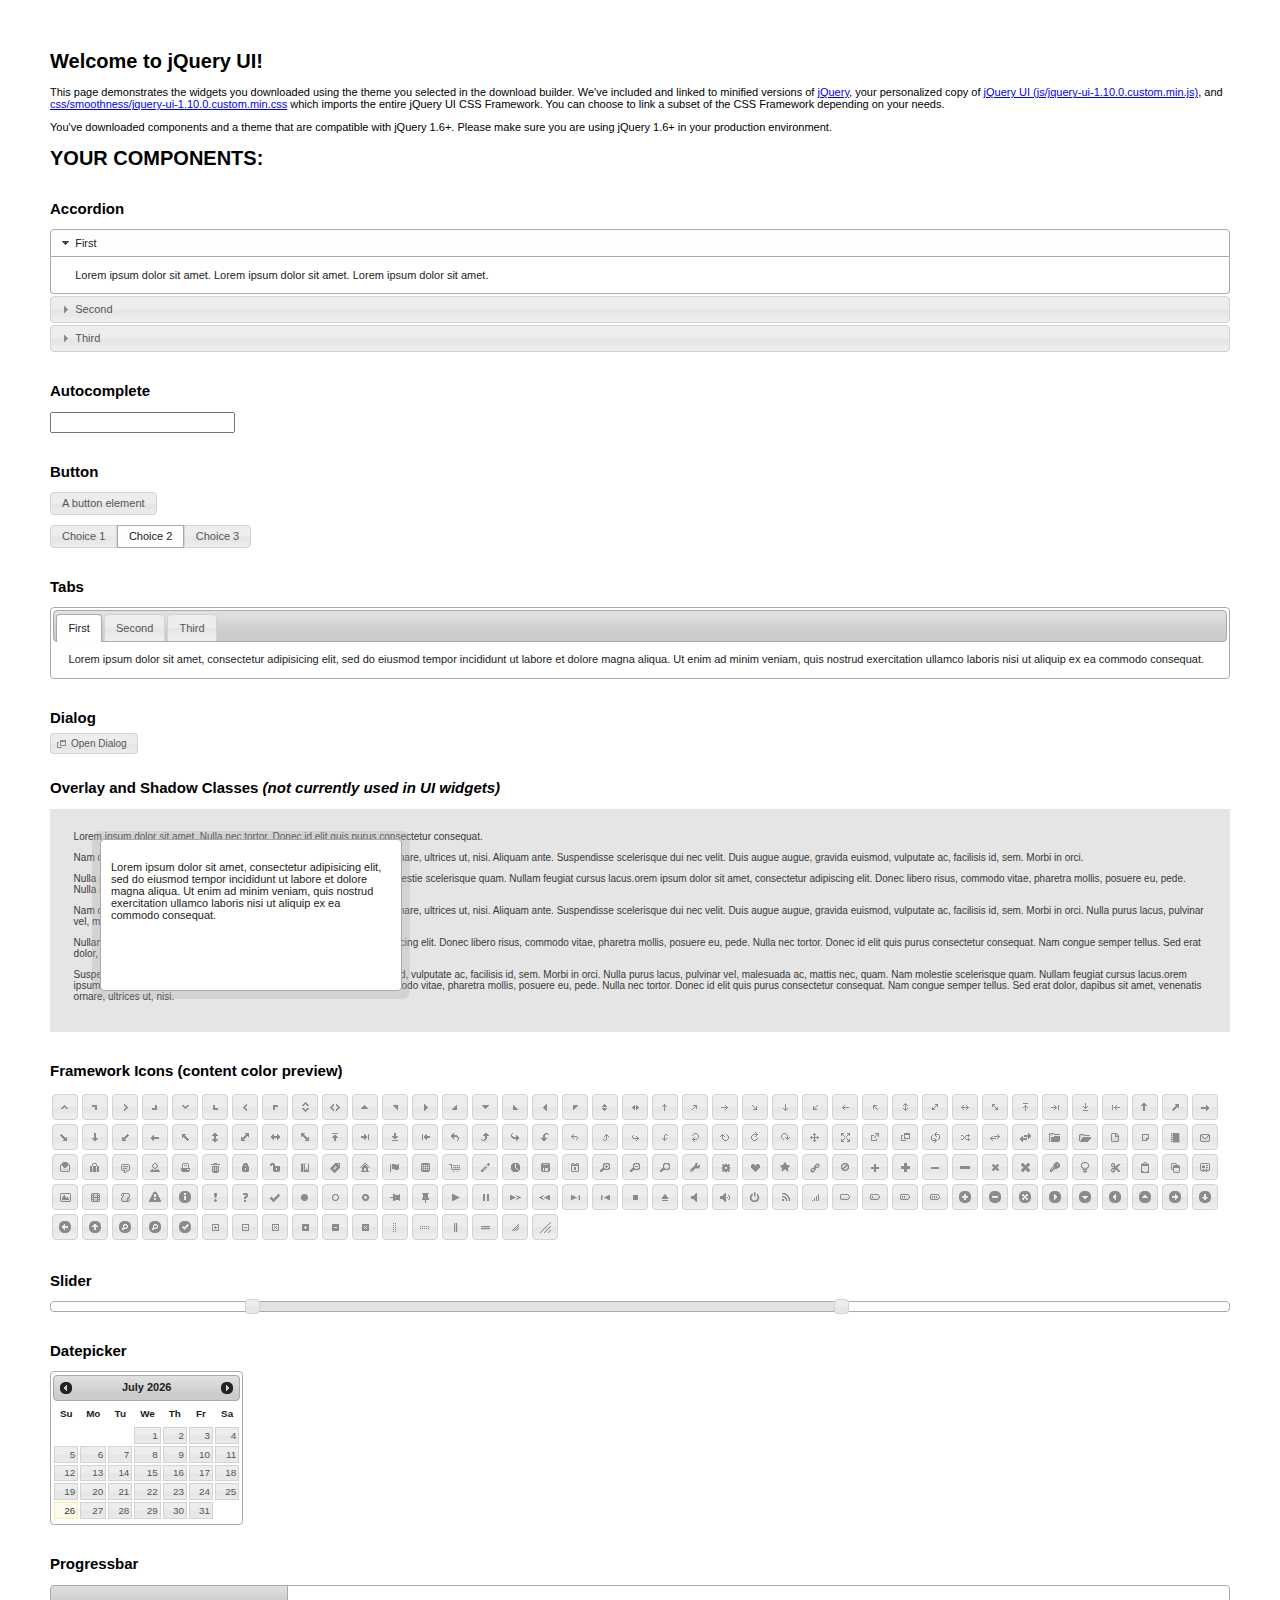
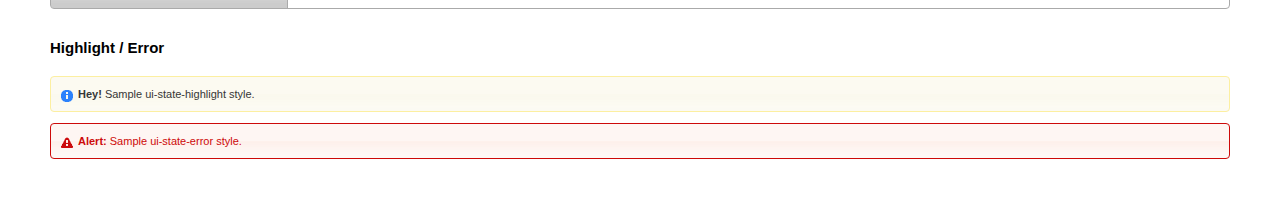
<file: html/js/jquery-ui/index.html>
<!doctype html>
<html lang="us">
<head>
	<meta charset="utf-8">
	<title>jQuery UI Example Page</title>
	<link href="css/smoothness/jquery-ui-1.10.0.custom.css" rel="stylesheet">
	<script src="js/jquery-1.9.0.js"></script>
	<script src="js/jquery-ui-1.10.0.custom.js"></script>
	<script>
	$(function() {
		
		$( "#accordion" ).accordion();
		

		
		var availableTags = [
			"ActionScript",
			"AppleScript",
			"Asp",
			"BASIC",
			"C",
			"C++",
			"Clojure",
			"COBOL",
			"ColdFusion",
			"Erlang",
			"Fortran",
			"Groovy",
			"Haskell",
			"Java",
			"JavaScript",
			"Lisp",
			"Perl",
			"PHP",
			"Python",
			"Ruby",
			"Scala",
			"Scheme"
		];
		$( "#autocomplete" ).autocomplete({
			source: availableTags
		});
		

		
		$( "#button" ).button();
		$( "#radioset" ).buttonset();
		

		
		$( "#tabs" ).tabs();
		

		
		$( "#dialog" ).dialog({
			autoOpen: false,
			width: 400,
			buttons: [
				{
					text: "Ok",
					click: function() {
						$( this ).dialog( "close" );
					}
				},
				{
					text: "Cancel",
					click: function() {
						$( this ).dialog( "close" );
					}
				}
			]
		});

		// Link to open the dialog
		$( "#dialog-link" ).click(function( event ) {
			$( "#dialog" ).dialog( "open" );
			event.preventDefault();
		});
		

		
		$( "#datepicker" ).datepicker({
			inline: true
		});
		

		
		$( "#slider" ).slider({
			range: true,
			values: [ 17, 67 ]
		});
		

		
		$( "#progressbar" ).progressbar({
			value: 20
		});
		

		// Hover states on the static widgets
		$( "#dialog-link, #icons li" ).hover(
			function() {
				$( this ).addClass( "ui-state-hover" );
			},
			function() {
				$( this ).removeClass( "ui-state-hover" );
			}
		);
	});
	</script>
	<style>
	body{
		font: 62.5% "Trebuchet MS", sans-serif;
		margin: 50px;
	}
	.demoHeaders {
		margin-top: 2em;
	}
	#dialog-link {
		padding: .4em 1em .4em 20px;
		text-decoration: none;
		position: relative;
	}
	#dialog-link span.ui-icon {
		margin: 0 5px 0 0;
		position: absolute;
		left: .2em;
		top: 50%;
		margin-top: -8px;
	}
	#icons {
		margin: 0;
		padding: 0;
	}
	#icons li {
		margin: 2px;
		position: relative;
		padding: 4px 0;
		cursor: pointer;
		float: left;
		list-style: none;
	}
	#icons span.ui-icon {
		float: left;
		margin: 0 4px;
	}
	.fakewindowcontain .ui-widget-overlay {
		position: absolute;
	}
	</style>
</head>
<body>

<h1>Welcome to jQuery UI!</h1>

<div class="ui-widget">
	<p>This page demonstrates the widgets you downloaded using the theme you selected in the download builder. We've included and linked to minified versions of <a href="js/jquery-1.9.0.js">jQuery</a>, your personalized copy of <a href="js/jquery-ui-1.10.0.custom.min.js">jQuery UI (js/jquery-ui-1.10.0.custom.min.js)</a>, and <a href="css/smoothness/jquery-ui-1.10.0.custom.min.css">css/smoothness/jquery-ui-1.10.0.custom.min.css</a> which imports the entire jQuery UI CSS Framework. You can choose to link a subset of the CSS Framework depending on your needs. </p>
	<p>You've downloaded components and a theme that are compatible with jQuery 1.6+. Please make sure you are using jQuery 1.6+ in your production environment.</p>
</div>

<h1>YOUR COMPONENTS:</h1>


<!-- Accordion -->
<h2 class="demoHeaders">Accordion</h2>
<div id="accordion">
	<h3>First</h3>
	<div>Lorem ipsum dolor sit amet. Lorem ipsum dolor sit amet. Lorem ipsum dolor sit amet.</div>
	<h3>Second</h3>
	<div>Phasellus mattis tincidunt nibh.</div>
	<h3>Third</h3>
	<div>Nam dui erat, auctor a, dignissim quis.</div>
</div>



<!-- Autocomplete -->
<h2 class="demoHeaders">Autocomplete</h2>
<div>
	<input id="autocomplete" title="type &quot;a&quot;">
</div>



<!-- Button -->
<h2 class="demoHeaders">Button</h2>
<button id="button">A button element</button>
<form style="margin-top: 1em;">
	<div id="radioset">
		<input type="radio" id="radio1" name="radio"><label for="radio1">Choice 1</label>
		<input type="radio" id="radio2" name="radio" checked="checked"><label for="radio2">Choice 2</label>
		<input type="radio" id="radio3" name="radio"><label for="radio3">Choice 3</label>
	</div>
</form>



<!-- Tabs -->
<h2 class="demoHeaders">Tabs</h2>
<div id="tabs">
	<ul>
		<li><a href="#tabs-1">First</a></li>
		<li><a href="#tabs-2">Second</a></li>
		<li><a href="#tabs-3">Third</a></li>
	</ul>
	<div id="tabs-1">Lorem ipsum dolor sit amet, consectetur adipisicing elit, sed do eiusmod tempor incididunt ut labore et dolore magna aliqua. Ut enim ad minim veniam, quis nostrud exercitation ullamco laboris nisi ut aliquip ex ea commodo consequat.</div>
	<div id="tabs-2">Phasellus mattis tincidunt nibh. Cras orci urna, blandit id, pretium vel, aliquet ornare, felis. Maecenas scelerisque sem non nisl. Fusce sed lorem in enim dictum bibendum.</div>
	<div id="tabs-3">Nam dui erat, auctor a, dignissim quis, sollicitudin eu, felis. Pellentesque nisi urna, interdum eget, sagittis et, consequat vestibulum, lacus. Mauris porttitor ullamcorper augue.</div>
</div>



<!-- Dialog NOTE: Dialog is not generated by UI in this demo so it can be visually styled in themeroller-->
<h2 class="demoHeaders">Dialog</h2>
<p><a href="#" id="dialog-link" class="ui-state-default ui-corner-all"><span class="ui-icon ui-icon-newwin"></span>Open Dialog</a></p>

<h2 class="demoHeaders">Overlay and Shadow Classes <em>(not currently used in UI widgets)</em></h2>
<div style="position: relative; width: 96%; height: 200px; padding:1% 2%; overflow:hidden;" class="fakewindowcontain">
	<p>Lorem ipsum dolor sit amet,  Nulla nec tortor. Donec id elit quis purus consectetur consequat. </p><p>Nam congue semper tellus. Sed erat dolor, dapibus sit amet, venenatis ornare, ultrices ut, nisi. Aliquam ante. Suspendisse scelerisque dui nec velit. Duis augue augue, gravida euismod, vulputate ac, facilisis id, sem. Morbi in orci. </p><p>Nulla purus lacus, pulvinar vel, malesuada ac, mattis nec, quam. Nam molestie scelerisque quam. Nullam feugiat cursus lacus.orem ipsum dolor sit amet, consectetur adipiscing elit. Donec libero risus, commodo vitae, pharetra mollis, posuere eu, pede. Nulla nec tortor. Donec id elit quis purus consectetur consequat. </p><p>Nam congue semper tellus. Sed erat dolor, dapibus sit amet, venenatis ornare, ultrices ut, nisi. Aliquam ante. Suspendisse scelerisque dui nec velit. Duis augue augue, gravida euismod, vulputate ac, facilisis id, sem. Morbi in orci. Nulla purus lacus, pulvinar vel, malesuada ac, mattis nec, quam. Nam molestie scelerisque quam. </p><p>Nullam feugiat cursus lacus.orem ipsum dolor sit amet, consectetur adipiscing elit. Donec libero risus, commodo vitae, pharetra mollis, posuere eu, pede. Nulla nec tortor. Donec id elit quis purus consectetur consequat. Nam congue semper tellus. Sed erat dolor, dapibus sit amet, venenatis ornare, ultrices ut, nisi. Aliquam ante. </p><p>Suspendisse scelerisque dui nec velit. Duis augue augue, gravida euismod, vulputate ac, facilisis id, sem. Morbi in orci. Nulla purus lacus, pulvinar vel, malesuada ac, mattis nec, quam. Nam molestie scelerisque quam. Nullam feugiat cursus lacus.orem ipsum dolor sit amet, consectetur adipiscing elit. Donec libero risus, commodo vitae, pharetra mollis, posuere eu, pede. Nulla nec tortor. Donec id elit quis purus consectetur consequat. Nam congue semper tellus. Sed erat dolor, dapibus sit amet, venenatis ornare, ultrices ut, nisi. </p>

	<!-- ui-dialog -->
	<div class="ui-overlay"><div class="ui-widget-overlay"></div><div class="ui-widget-shadow ui-corner-all" style="width: 302px; height: 152px; position: absolute; left: 50px; top: 30px;"></div></div>
	<div style="position: absolute; width: 280px; height: 130px;left: 50px; top: 30px; padding: 10px;" class="ui-widget ui-widget-content ui-corner-all">
		<div class="ui-dialog-content ui-widget-content" style="background: none; border: 0;">
			<p>Lorem ipsum dolor sit amet, consectetur adipisicing elit, sed do eiusmod tempor incididunt ut labore et dolore magna aliqua. Ut enim ad minim veniam, quis nostrud exercitation ullamco laboris nisi ut aliquip ex ea commodo consequat.</p>
		</div>
	</div>

</div>

<!-- ui-dialog -->
<div id="dialog" title="Dialog Title">
	<p>Lorem ipsum dolor sit amet, consectetur adipisicing elit, sed do eiusmod tempor incididunt ut labore et dolore magna aliqua. Ut enim ad minim veniam, quis nostrud exercitation ullamco laboris nisi ut aliquip ex ea commodo consequat.</p>
</div>



<h2 class="demoHeaders">Framework Icons (content color preview)</h2>
<ul id="icons" class="ui-widget ui-helper-clearfix">
	<li class="ui-state-default ui-corner-all" title=".ui-icon-carat-1-n"><span class="ui-icon ui-icon-carat-1-n"></span></li>
	<li class="ui-state-default ui-corner-all" title=".ui-icon-carat-1-ne"><span class="ui-icon ui-icon-carat-1-ne"></span></li>
	<li class="ui-state-default ui-corner-all" title=".ui-icon-carat-1-e"><span class="ui-icon ui-icon-carat-1-e"></span></li>
	<li class="ui-state-default ui-corner-all" title=".ui-icon-carat-1-se"><span class="ui-icon ui-icon-carat-1-se"></span></li>
	<li class="ui-state-default ui-corner-all" title=".ui-icon-carat-1-s"><span class="ui-icon ui-icon-carat-1-s"></span></li>
	<li class="ui-state-default ui-corner-all" title=".ui-icon-carat-1-sw"><span class="ui-icon ui-icon-carat-1-sw"></span></li>
	<li class="ui-state-default ui-corner-all" title=".ui-icon-carat-1-w"><span class="ui-icon ui-icon-carat-1-w"></span></li>
	<li class="ui-state-default ui-corner-all" title=".ui-icon-carat-1-nw"><span class="ui-icon ui-icon-carat-1-nw"></span></li>
	<li class="ui-state-default ui-corner-all" title=".ui-icon-carat-2-n-s"><span class="ui-icon ui-icon-carat-2-n-s"></span></li>
	<li class="ui-state-default ui-corner-all" title=".ui-icon-carat-2-e-w"><span class="ui-icon ui-icon-carat-2-e-w"></span></li>
	<li class="ui-state-default ui-corner-all" title=".ui-icon-triangle-1-n"><span class="ui-icon ui-icon-triangle-1-n"></span></li>
	<li class="ui-state-default ui-corner-all" title=".ui-icon-triangle-1-ne"><span class="ui-icon ui-icon-triangle-1-ne"></span></li>
	<li class="ui-state-default ui-corner-all" title=".ui-icon-triangle-1-e"><span class="ui-icon ui-icon-triangle-1-e"></span></li>
	<li class="ui-state-default ui-corner-all" title=".ui-icon-triangle-1-se"><span class="ui-icon ui-icon-triangle-1-se"></span></li>
	<li class="ui-state-default ui-corner-all" title=".ui-icon-triangle-1-s"><span class="ui-icon ui-icon-triangle-1-s"></span></li>
	<li class="ui-state-default ui-corner-all" title=".ui-icon-triangle-1-sw"><span class="ui-icon ui-icon-triangle-1-sw"></span></li>
	<li class="ui-state-default ui-corner-all" title=".ui-icon-triangle-1-w"><span class="ui-icon ui-icon-triangle-1-w"></span></li>
	<li class="ui-state-default ui-corner-all" title=".ui-icon-triangle-1-nw"><span class="ui-icon ui-icon-triangle-1-nw"></span></li>
	<li class="ui-state-default ui-corner-all" title=".ui-icon-triangle-2-n-s"><span class="ui-icon ui-icon-triangle-2-n-s"></span></li>
	<li class="ui-state-default ui-corner-all" title=".ui-icon-triangle-2-e-w"><span class="ui-icon ui-icon-triangle-2-e-w"></span></li>
	<li class="ui-state-default ui-corner-all" title=".ui-icon-arrow-1-n"><span class="ui-icon ui-icon-arrow-1-n"></span></li>
	<li class="ui-state-default ui-corner-all" title=".ui-icon-arrow-1-ne"><span class="ui-icon ui-icon-arrow-1-ne"></span></li>
	<li class="ui-state-default ui-corner-all" title=".ui-icon-arrow-1-e"><span class="ui-icon ui-icon-arrow-1-e"></span></li>
	<li class="ui-state-default ui-corner-all" title=".ui-icon-arrow-1-se"><span class="ui-icon ui-icon-arrow-1-se"></span></li>
	<li class="ui-state-default ui-corner-all" title=".ui-icon-arrow-1-s"><span class="ui-icon ui-icon-arrow-1-s"></span></li>
	<li class="ui-state-default ui-corner-all" title=".ui-icon-arrow-1-sw"><span class="ui-icon ui-icon-arrow-1-sw"></span></li>
	<li class="ui-state-default ui-corner-all" title=".ui-icon-arrow-1-w"><span class="ui-icon ui-icon-arrow-1-w"></span></li>
	<li class="ui-state-default ui-corner-all" title=".ui-icon-arrow-1-nw"><span class="ui-icon ui-icon-arrow-1-nw"></span></li>
	<li class="ui-state-default ui-corner-all" title=".ui-icon-arrow-2-n-s"><span class="ui-icon ui-icon-arrow-2-n-s"></span></li>
	<li class="ui-state-default ui-corner-all" title=".ui-icon-arrow-2-ne-sw"><span class="ui-icon ui-icon-arrow-2-ne-sw"></span></li>
	<li class="ui-state-default ui-corner-all" title=".ui-icon-arrow-2-e-w"><span class="ui-icon ui-icon-arrow-2-e-w"></span></li>
	<li class="ui-state-default ui-corner-all" title=".ui-icon-arrow-2-se-nw"><span class="ui-icon ui-icon-arrow-2-se-nw"></span></li>
	<li class="ui-state-default ui-corner-all" title=".ui-icon-arrowstop-1-n"><span class="ui-icon ui-icon-arrowstop-1-n"></span></li>
	<li class="ui-state-default ui-corner-all" title=".ui-icon-arrowstop-1-e"><span class="ui-icon ui-icon-arrowstop-1-e"></span></li>
	<li class="ui-state-default ui-corner-all" title=".ui-icon-arrowstop-1-s"><span class="ui-icon ui-icon-arrowstop-1-s"></span></li>
	<li class="ui-state-default ui-corner-all" title=".ui-icon-arrowstop-1-w"><span class="ui-icon ui-icon-arrowstop-1-w"></span></li>
	<li class="ui-state-default ui-corner-all" title=".ui-icon-arrowthick-1-n"><span class="ui-icon ui-icon-arrowthick-1-n"></span></li>
	<li class="ui-state-default ui-corner-all" title=".ui-icon-arrowthick-1-ne"><span class="ui-icon ui-icon-arrowthick-1-ne"></span></li>
	<li class="ui-state-default ui-corner-all" title=".ui-icon-arrowthick-1-e"><span class="ui-icon ui-icon-arrowthick-1-e"></span></li>
	<li class="ui-state-default ui-corner-all" title=".ui-icon-arrowthick-1-se"><span class="ui-icon ui-icon-arrowthick-1-se"></span></li>
	<li class="ui-state-default ui-corner-all" title=".ui-icon-arrowthick-1-s"><span class="ui-icon ui-icon-arrowthick-1-s"></span></li>
	<li class="ui-state-default ui-corner-all" title=".ui-icon-arrowthick-1-sw"><span class="ui-icon ui-icon-arrowthick-1-sw"></span></li>
	<li class="ui-state-default ui-corner-all" title=".ui-icon-arrowthick-1-w"><span class="ui-icon ui-icon-arrowthick-1-w"></span></li>
	<li class="ui-state-default ui-corner-all" title=".ui-icon-arrowthick-1-nw"><span class="ui-icon ui-icon-arrowthick-1-nw"></span></li>
	<li class="ui-state-default ui-corner-all" title=".ui-icon-arrowthick-2-n-s"><span class="ui-icon ui-icon-arrowthick-2-n-s"></span></li>
	<li class="ui-state-default ui-corner-all" title=".ui-icon-arrowthick-2-ne-sw"><span class="ui-icon ui-icon-arrowthick-2-ne-sw"></span></li>
	<li class="ui-state-default ui-corner-all" title=".ui-icon-arrowthick-2-e-w"><span class="ui-icon ui-icon-arrowthick-2-e-w"></span></li>
	<li class="ui-state-default ui-corner-all" title=".ui-icon-arrowthick-2-se-nw"><span class="ui-icon ui-icon-arrowthick-2-se-nw"></span></li>
	<li class="ui-state-default ui-corner-all" title=".ui-icon-arrowthickstop-1-n"><span class="ui-icon ui-icon-arrowthickstop-1-n"></span></li>
	<li class="ui-state-default ui-corner-all" title=".ui-icon-arrowthickstop-1-e"><span class="ui-icon ui-icon-arrowthickstop-1-e"></span></li>
	<li class="ui-state-default ui-corner-all" title=".ui-icon-arrowthickstop-1-s"><span class="ui-icon ui-icon-arrowthickstop-1-s"></span></li>
	<li class="ui-state-default ui-corner-all" title=".ui-icon-arrowthickstop-1-w"><span class="ui-icon ui-icon-arrowthickstop-1-w"></span></li>
	<li class="ui-state-default ui-corner-all" title=".ui-icon-arrowreturnthick-1-w"><span class="ui-icon ui-icon-arrowreturnthick-1-w"></span></li>
	<li class="ui-state-default ui-corner-all" title=".ui-icon-arrowreturnthick-1-n"><span class="ui-icon ui-icon-arrowreturnthick-1-n"></span></li>
	<li class="ui-state-default ui-corner-all" title=".ui-icon-arrowreturnthick-1-e"><span class="ui-icon ui-icon-arrowreturnthick-1-e"></span></li>
	<li class="ui-state-default ui-corner-all" title=".ui-icon-arrowreturnthick-1-s"><span class="ui-icon ui-icon-arrowreturnthick-1-s"></span></li>
	<li class="ui-state-default ui-corner-all" title=".ui-icon-arrowreturn-1-w"><span class="ui-icon ui-icon-arrowreturn-1-w"></span></li>
	<li class="ui-state-default ui-corner-all" title=".ui-icon-arrowreturn-1-n"><span class="ui-icon ui-icon-arrowreturn-1-n"></span></li>
	<li class="ui-state-default ui-corner-all" title=".ui-icon-arrowreturn-1-e"><span class="ui-icon ui-icon-arrowreturn-1-e"></span></li>
	<li class="ui-state-default ui-corner-all" title=".ui-icon-arrowreturn-1-s"><span class="ui-icon ui-icon-arrowreturn-1-s"></span></li>
	<li class="ui-state-default ui-corner-all" title=".ui-icon-arrowrefresh-1-w"><span class="ui-icon ui-icon-arrowrefresh-1-w"></span></li>
	<li class="ui-state-default ui-corner-all" title=".ui-icon-arrowrefresh-1-n"><span class="ui-icon ui-icon-arrowrefresh-1-n"></span></li>
	<li class="ui-state-default ui-corner-all" title=".ui-icon-arrowrefresh-1-e"><span class="ui-icon ui-icon-arrowrefresh-1-e"></span></li>
	<li class="ui-state-default ui-corner-all" title=".ui-icon-arrowrefresh-1-s"><span class="ui-icon ui-icon-arrowrefresh-1-s"></span></li>
	<li class="ui-state-default ui-corner-all" title=".ui-icon-arrow-4"><span class="ui-icon ui-icon-arrow-4"></span></li>
	<li class="ui-state-default ui-corner-all" title=".ui-icon-arrow-4-diag"><span class="ui-icon ui-icon-arrow-4-diag"></span></li>
	<li class="ui-state-default ui-corner-all" title=".ui-icon-extlink"><span class="ui-icon ui-icon-extlink"></span></li>
	<li class="ui-state-default ui-corner-all" title=".ui-icon-newwin"><span class="ui-icon ui-icon-newwin"></span></li>
	<li class="ui-state-default ui-corner-all" title=".ui-icon-refresh"><span class="ui-icon ui-icon-refresh"></span></li>
	<li class="ui-state-default ui-corner-all" title=".ui-icon-shuffle"><span class="ui-icon ui-icon-shuffle"></span></li>
	<li class="ui-state-default ui-corner-all" title=".ui-icon-transfer-e-w"><span class="ui-icon ui-icon-transfer-e-w"></span></li>
	<li class="ui-state-default ui-corner-all" title=".ui-icon-transferthick-e-w"><span class="ui-icon ui-icon-transferthick-e-w"></span></li>
	<li class="ui-state-default ui-corner-all" title=".ui-icon-folder-collapsed"><span class="ui-icon ui-icon-folder-collapsed"></span></li>
	<li class="ui-state-default ui-corner-all" title=".ui-icon-folder-open"><span class="ui-icon ui-icon-folder-open"></span></li>
	<li class="ui-state-default ui-corner-all" title=".ui-icon-document"><span class="ui-icon ui-icon-document"></span></li>
	<li class="ui-state-default ui-corner-all" title=".ui-icon-document-b"><span class="ui-icon ui-icon-document-b"></span></li>
	<li class="ui-state-default ui-corner-all" title=".ui-icon-note"><span class="ui-icon ui-icon-note"></span></li>
	<li class="ui-state-default ui-corner-all" title=".ui-icon-mail-closed"><span class="ui-icon ui-icon-mail-closed"></span></li>
	<li class="ui-state-default ui-corner-all" title=".ui-icon-mail-open"><span class="ui-icon ui-icon-mail-open"></span></li>
	<li class="ui-state-default ui-corner-all" title=".ui-icon-suitcase"><span class="ui-icon ui-icon-suitcase"></span></li>
	<li class="ui-state-default ui-corner-all" title=".ui-icon-comment"><span class="ui-icon ui-icon-comment"></span></li>
	<li class="ui-state-default ui-corner-all" title=".ui-icon-person"><span class="ui-icon ui-icon-person"></span></li>
	<li class="ui-state-default ui-corner-all" title=".ui-icon-print"><span class="ui-icon ui-icon-print"></span></li>
	<li class="ui-state-default ui-corner-all" title=".ui-icon-trash"><span class="ui-icon ui-icon-trash"></span></li>
	<li class="ui-state-default ui-corner-all" title=".ui-icon-locked"><span class="ui-icon ui-icon-locked"></span></li>
	<li class="ui-state-default ui-corner-all" title=".ui-icon-unlocked"><span class="ui-icon ui-icon-unlocked"></span></li>
	<li class="ui-state-default ui-corner-all" title=".ui-icon-bookmark"><span class="ui-icon ui-icon-bookmark"></span></li>
	<li class="ui-state-default ui-corner-all" title=".ui-icon-tag"><span class="ui-icon ui-icon-tag"></span></li>
	<li class="ui-state-default ui-corner-all" title=".ui-icon-home"><span class="ui-icon ui-icon-home"></span></li>
	<li class="ui-state-default ui-corner-all" title=".ui-icon-flag"><span class="ui-icon ui-icon-flag"></span></li>
	<li class="ui-state-default ui-corner-all" title=".ui-icon-calculator"><span class="ui-icon ui-icon-calculator"></span></li>
	<li class="ui-state-default ui-corner-all" title=".ui-icon-cart"><span class="ui-icon ui-icon-cart"></span></li>
	<li class="ui-state-default ui-corner-all" title=".ui-icon-pencil"><span class="ui-icon ui-icon-pencil"></span></li>
	<li class="ui-state-default ui-corner-all" title=".ui-icon-clock"><span class="ui-icon ui-icon-clock"></span></li>
	<li class="ui-state-default ui-corner-all" title=".ui-icon-disk"><span class="ui-icon ui-icon-disk"></span></li>
	<li class="ui-state-default ui-corner-all" title=".ui-icon-calendar"><span class="ui-icon ui-icon-calendar"></span></li>
	<li class="ui-state-default ui-corner-all" title=".ui-icon-zoomin"><span class="ui-icon ui-icon-zoomin"></span></li>
	<li class="ui-state-default ui-corner-all" title=".ui-icon-zoomout"><span class="ui-icon ui-icon-zoomout"></span></li>
	<li class="ui-state-default ui-corner-all" title=".ui-icon-search"><span class="ui-icon ui-icon-search"></span></li>
	<li class="ui-state-default ui-corner-all" title=".ui-icon-wrench"><span class="ui-icon ui-icon-wrench"></span></li>
	<li class="ui-state-default ui-corner-all" title=".ui-icon-gear"><span class="ui-icon ui-icon-gear"></span></li>
	<li class="ui-state-default ui-corner-all" title=".ui-icon-heart"><span class="ui-icon ui-icon-heart"></span></li>
	<li class="ui-state-default ui-corner-all" title=".ui-icon-star"><span class="ui-icon ui-icon-star"></span></li>
	<li class="ui-state-default ui-corner-all" title=".ui-icon-link"><span class="ui-icon ui-icon-link"></span></li>
	<li class="ui-state-default ui-corner-all" title=".ui-icon-cancel"><span class="ui-icon ui-icon-cancel"></span></li>
	<li class="ui-state-default ui-corner-all" title=".ui-icon-plus"><span class="ui-icon ui-icon-plus"></span></li>
	<li class="ui-state-default ui-corner-all" title=".ui-icon-plusthick"><span class="ui-icon ui-icon-plusthick"></span></li>
	<li class="ui-state-default ui-corner-all" title=".ui-icon-minus"><span class="ui-icon ui-icon-minus"></span></li>
	<li class="ui-state-default ui-corner-all" title=".ui-icon-minusthick"><span class="ui-icon ui-icon-minusthick"></span></li>
	<li class="ui-state-default ui-corner-all" title=".ui-icon-close"><span class="ui-icon ui-icon-close"></span></li>
	<li class="ui-state-default ui-corner-all" title=".ui-icon-closethick"><span class="ui-icon ui-icon-closethick"></span></li>
	<li class="ui-state-default ui-corner-all" title=".ui-icon-key"><span class="ui-icon ui-icon-key"></span></li>
	<li class="ui-state-default ui-corner-all" title=".ui-icon-lightbulb"><span class="ui-icon ui-icon-lightbulb"></span></li>
	<li class="ui-state-default ui-corner-all" title=".ui-icon-scissors"><span class="ui-icon ui-icon-scissors"></span></li>
	<li class="ui-state-default ui-corner-all" title=".ui-icon-clipboard"><span class="ui-icon ui-icon-clipboard"></span></li>
	<li class="ui-state-default ui-corner-all" title=".ui-icon-copy"><span class="ui-icon ui-icon-copy"></span></li>
	<li class="ui-state-default ui-corner-all" title=".ui-icon-contact"><span class="ui-icon ui-icon-contact"></span></li>
	<li class="ui-state-default ui-corner-all" title=".ui-icon-image"><span class="ui-icon ui-icon-image"></span></li>
	<li class="ui-state-default ui-corner-all" title=".ui-icon-video"><span class="ui-icon ui-icon-video"></span></li>
	<li class="ui-state-default ui-corner-all" title=".ui-icon-script"><span class="ui-icon ui-icon-script"></span></li>
	<li class="ui-state-default ui-corner-all" title=".ui-icon-alert"><span class="ui-icon ui-icon-alert"></span></li>
	<li class="ui-state-default ui-corner-all" title=".ui-icon-info"><span class="ui-icon ui-icon-info"></span></li>
	<li class="ui-state-default ui-corner-all" title=".ui-icon-notice"><span class="ui-icon ui-icon-notice"></span></li>
	<li class="ui-state-default ui-corner-all" title=".ui-icon-help"><span class="ui-icon ui-icon-help"></span></li>
	<li class="ui-state-default ui-corner-all" title=".ui-icon-check"><span class="ui-icon ui-icon-check"></span></li>
	<li class="ui-state-default ui-corner-all" title=".ui-icon-bullet"><span class="ui-icon ui-icon-bullet"></span></li>
	<li class="ui-state-default ui-corner-all" title=".ui-icon-radio-off"><span class="ui-icon ui-icon-radio-off"></span></li>
	<li class="ui-state-default ui-corner-all" title=".ui-icon-radio-on"><span class="ui-icon ui-icon-radio-on"></span></li>
	<li class="ui-state-default ui-corner-all" title=".ui-icon-pin-w"><span class="ui-icon ui-icon-pin-w"></span></li>
	<li class="ui-state-default ui-corner-all" title=".ui-icon-pin-s"><span class="ui-icon ui-icon-pin-s"></span></li>
	<li class="ui-state-default ui-corner-all" title=".ui-icon-play"><span class="ui-icon ui-icon-play"></span></li>
	<li class="ui-state-default ui-corner-all" title=".ui-icon-pause"><span class="ui-icon ui-icon-pause"></span></li>
	<li class="ui-state-default ui-corner-all" title=".ui-icon-seek-next"><span class="ui-icon ui-icon-seek-next"></span></li>
	<li class="ui-state-default ui-corner-all" title=".ui-icon-seek-prev"><span class="ui-icon ui-icon-seek-prev"></span></li>
	<li class="ui-state-default ui-corner-all" title=".ui-icon-seek-end"><span class="ui-icon ui-icon-seek-end"></span></li>
	<li class="ui-state-default ui-corner-all" title=".ui-icon-seek-first"><span class="ui-icon ui-icon-seek-first"></span></li>
	<li class="ui-state-default ui-corner-all" title=".ui-icon-stop"><span class="ui-icon ui-icon-stop"></span></li>
	<li class="ui-state-default ui-corner-all" title=".ui-icon-eject"><span class="ui-icon ui-icon-eject"></span></li>
	<li class="ui-state-default ui-corner-all" title=".ui-icon-volume-off"><span class="ui-icon ui-icon-volume-off"></span></li>
	<li class="ui-state-default ui-corner-all" title=".ui-icon-volume-on"><span class="ui-icon ui-icon-volume-on"></span></li>
	<li class="ui-state-default ui-corner-all" title=".ui-icon-power"><span class="ui-icon ui-icon-power"></span></li>
	<li class="ui-state-default ui-corner-all" title=".ui-icon-signal-diag"><span class="ui-icon ui-icon-signal-diag"></span></li>
	<li class="ui-state-default ui-corner-all" title=".ui-icon-signal"><span class="ui-icon ui-icon-signal"></span></li>
	<li class="ui-state-default ui-corner-all" title=".ui-icon-battery-0"><span class="ui-icon ui-icon-battery-0"></span></li>
	<li class="ui-state-default ui-corner-all" title=".ui-icon-battery-1"><span class="ui-icon ui-icon-battery-1"></span></li>
	<li class="ui-state-default ui-corner-all" title=".ui-icon-battery-2"><span class="ui-icon ui-icon-battery-2"></span></li>
	<li class="ui-state-default ui-corner-all" title=".ui-icon-battery-3"><span class="ui-icon ui-icon-battery-3"></span></li>
	<li class="ui-state-default ui-corner-all" title=".ui-icon-circle-plus"><span class="ui-icon ui-icon-circle-plus"></span></li>
	<li class="ui-state-default ui-corner-all" title=".ui-icon-circle-minus"><span class="ui-icon ui-icon-circle-minus"></span></li>
	<li class="ui-state-default ui-corner-all" title=".ui-icon-circle-close"><span class="ui-icon ui-icon-circle-close"></span></li>
	<li class="ui-state-default ui-corner-all" title=".ui-icon-circle-triangle-e"><span class="ui-icon ui-icon-circle-triangle-e"></span></li>
	<li class="ui-state-default ui-corner-all" title=".ui-icon-circle-triangle-s"><span class="ui-icon ui-icon-circle-triangle-s"></span></li>
	<li class="ui-state-default ui-corner-all" title=".ui-icon-circle-triangle-w"><span class="ui-icon ui-icon-circle-triangle-w"></span></li>
	<li class="ui-state-default ui-corner-all" title=".ui-icon-circle-triangle-n"><span class="ui-icon ui-icon-circle-triangle-n"></span></li>
	<li class="ui-state-default ui-corner-all" title=".ui-icon-circle-arrow-e"><span class="ui-icon ui-icon-circle-arrow-e"></span></li>
	<li class="ui-state-default ui-corner-all" title=".ui-icon-circle-arrow-s"><span class="ui-icon ui-icon-circle-arrow-s"></span></li>
	<li class="ui-state-default ui-corner-all" title=".ui-icon-circle-arrow-w"><span class="ui-icon ui-icon-circle-arrow-w"></span></li>
	<li class="ui-state-default ui-corner-all" title=".ui-icon-circle-arrow-n"><span class="ui-icon ui-icon-circle-arrow-n"></span></li>
	<li class="ui-state-default ui-corner-all" title=".ui-icon-circle-zoomin"><span class="ui-icon ui-icon-circle-zoomin"></span></li>
	<li class="ui-state-default ui-corner-all" title=".ui-icon-circle-zoomout"><span class="ui-icon ui-icon-circle-zoomout"></span></li>
	<li class="ui-state-default ui-corner-all" title=".ui-icon-circle-check"><span class="ui-icon ui-icon-circle-check"></span></li>
	<li class="ui-state-default ui-corner-all" title=".ui-icon-circlesmall-plus"><span class="ui-icon ui-icon-circlesmall-plus"></span></li>
	<li class="ui-state-default ui-corner-all" title=".ui-icon-circlesmall-minus"><span class="ui-icon ui-icon-circlesmall-minus"></span></li>
	<li class="ui-state-default ui-corner-all" title=".ui-icon-circlesmall-close"><span class="ui-icon ui-icon-circlesmall-close"></span></li>
	<li class="ui-state-default ui-corner-all" title=".ui-icon-squaresmall-plus"><span class="ui-icon ui-icon-squaresmall-plus"></span></li>
	<li class="ui-state-default ui-corner-all" title=".ui-icon-squaresmall-minus"><span class="ui-icon ui-icon-squaresmall-minus"></span></li>
	<li class="ui-state-default ui-corner-all" title=".ui-icon-squaresmall-close"><span class="ui-icon ui-icon-squaresmall-close"></span></li>
	<li class="ui-state-default ui-corner-all" title=".ui-icon-grip-dotted-vertical"><span class="ui-icon ui-icon-grip-dotted-vertical"></span></li>
	<li class="ui-state-default ui-corner-all" title=".ui-icon-grip-dotted-horizontal"><span class="ui-icon ui-icon-grip-dotted-horizontal"></span></li>
	<li class="ui-state-default ui-corner-all" title=".ui-icon-grip-solid-vertical"><span class="ui-icon ui-icon-grip-solid-vertical"></span></li>
	<li class="ui-state-default ui-corner-all" title=".ui-icon-grip-solid-horizontal"><span class="ui-icon ui-icon-grip-solid-horizontal"></span></li>
	<li class="ui-state-default ui-corner-all" title=".ui-icon-gripsmall-diagonal-se"><span class="ui-icon ui-icon-gripsmall-diagonal-se"></span></li>
	<li class="ui-state-default ui-corner-all" title=".ui-icon-grip-diagonal-se"><span class="ui-icon ui-icon-grip-diagonal-se"></span></li>
</ul>


<!-- Slider -->
<h2 class="demoHeaders">Slider</h2>
<div id="slider"></div>



<!-- Datepicker -->
<h2 class="demoHeaders">Datepicker</h2>
<div id="datepicker"></div>



<!-- Progressbar -->
<h2 class="demoHeaders">Progressbar</h2>
<div id="progressbar"></div>


<!-- Highlight / Error -->
<h2 class="demoHeaders">Highlight / Error</h2>
<div class="ui-widget">
	<div class="ui-state-highlight ui-corner-all" style="margin-top: 20px; padding: 0 .7em;">
		<p><span class="ui-icon ui-icon-info" style="float: left; margin-right: .3em;"></span>
		<strong>Hey!</strong> Sample ui-state-highlight style.</p>
	</div>
</div>
<br>
<div class="ui-widget">
	<div class="ui-state-error ui-corner-all" style="padding: 0 .7em;">
		<p><span class="ui-icon ui-icon-alert" style="float: left; margin-right: .3em;"></span>
		<strong>Alert:</strong> Sample ui-state-error style.</p>
	</div>
</div>

</body>
</html>
</file>
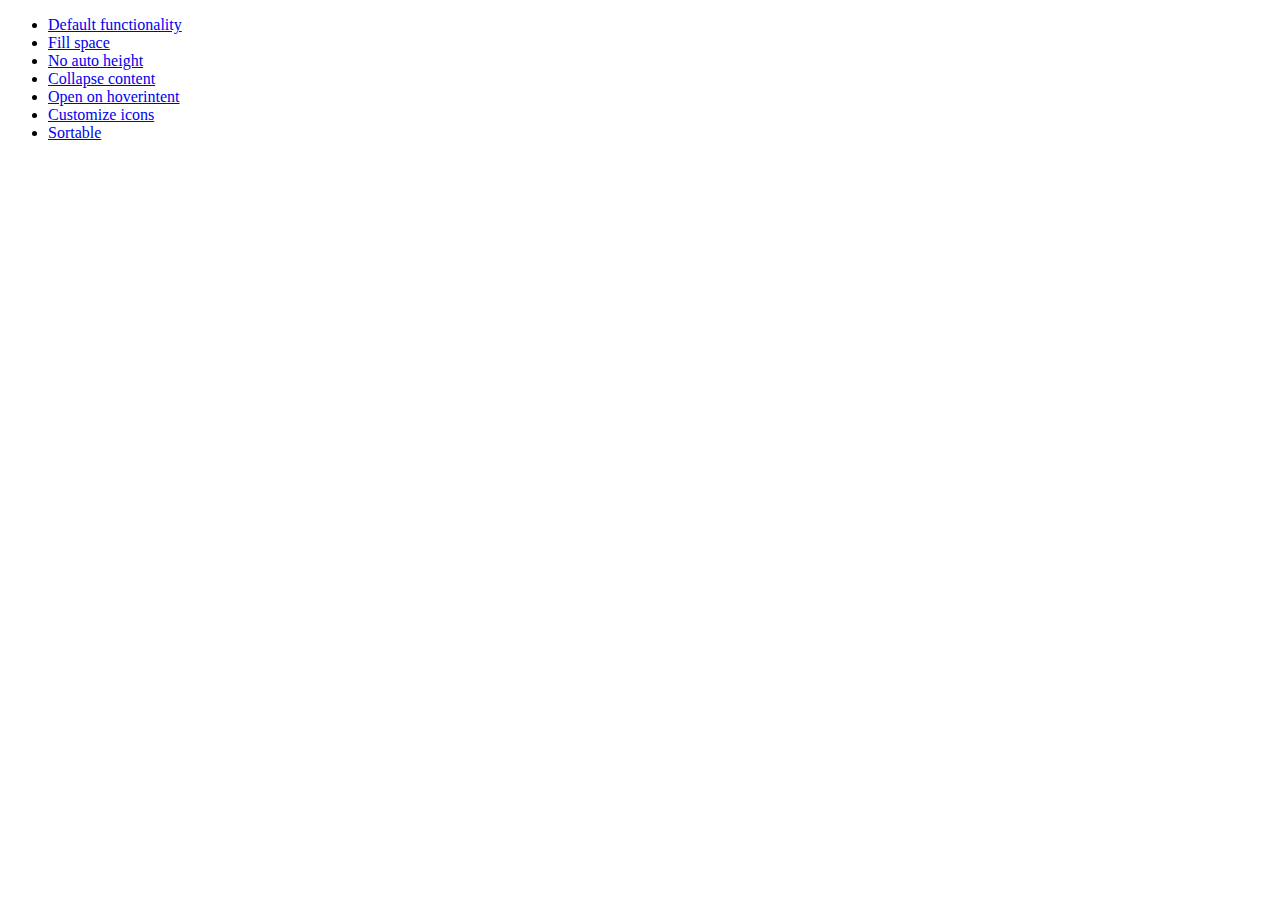
<file: html/js/jquery-ui/development-bundle/demos/accordion/index.html>
<!doctype html>
<html lang="en">
<head>
	<meta charset="utf-8">
	<title>jQuery UI Accordion Demos</title>
</head>
<body>

<ul>
	<li><a href="default.html">Default functionality</a></li>
	<li><a href="fillspace.html">Fill space</a></li>
	<li><a href="no-auto-height.html">No auto height</a></li>
	<li><a href="collapsible.html">Collapse content</a></li>
	<li><a href="hoverintent.html">Open on hoverintent</a></li>
	<li><a href="custom-icons.html">Customize icons</a></li>
	<li><a href="sortable.html">Sortable</a></li>
</ul>

</body>
</html>
</file>
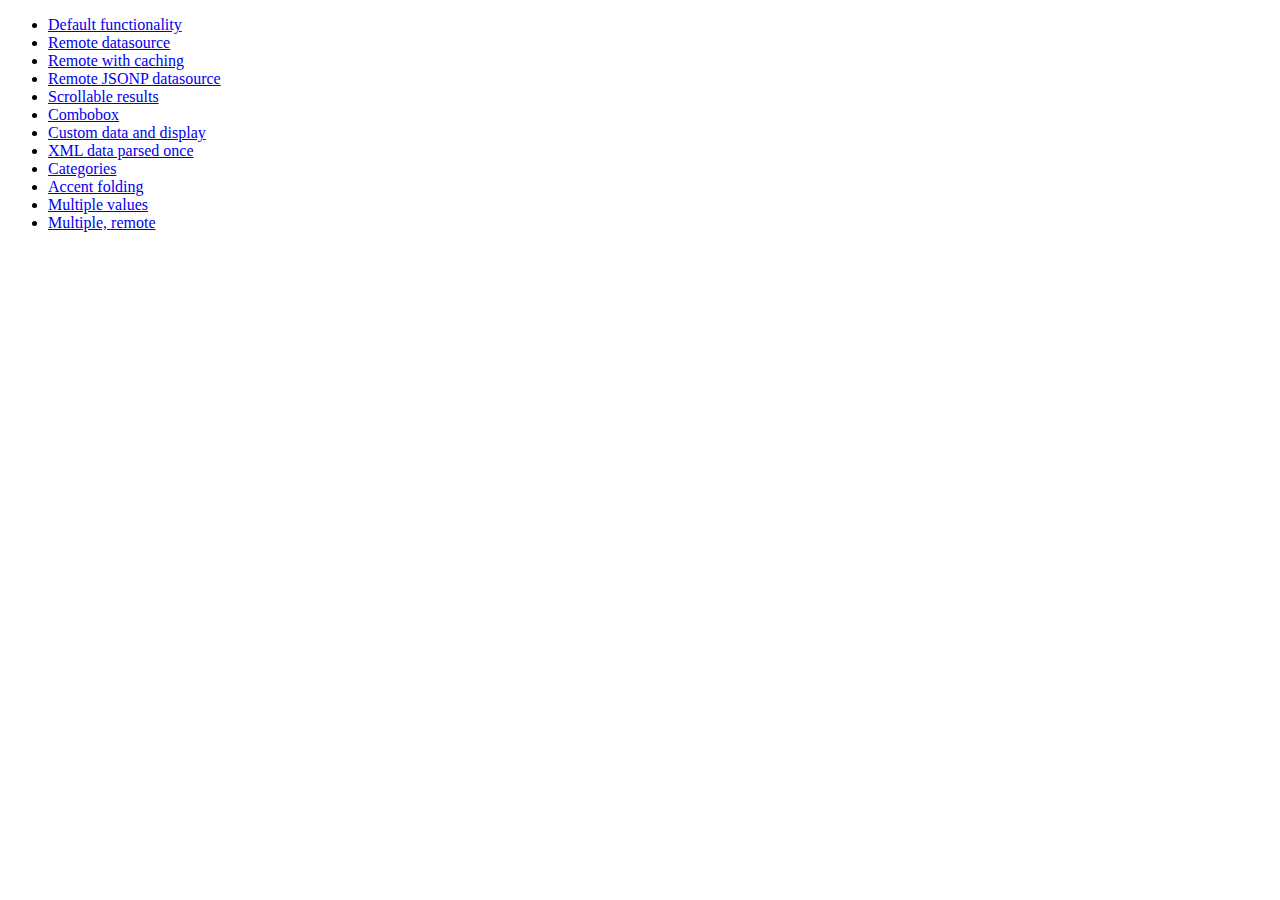
<file: html/js/jquery-ui/development-bundle/demos/autocomplete/index.html>
<!doctype html>
<html lang="en">
<head>
	<meta charset="utf-8">
	<title>jQuery UI Autocomplete Demos</title>
</head>
<body>

<ul>
	<li><a href="default.html">Default functionality</a></li>
	<li><a href="remote.html">Remote datasource</a></li>
	<li><a href="remote-with-cache.html">Remote with caching</a></li>
	<li><a href="remote-jsonp.html">Remote JSONP datasource</a></li>
	<li><a href="maxheight.html">Scrollable results</a></li>
	<li><a href="combobox.html">Combobox</a></li>
	<li><a href="custom-data.html">Custom data and display</a></li>
	<li><a href="xml.html">XML data parsed once</a></li>
	<li><a href="categories.html">Categories</a></li>
	<li><a href="folding.html">Accent folding</a></li>
	<li><a href="multiple.html">Multiple values</a></li>
	<li><a href="multiple-remote.html">Multiple, remote</a></li>
</ul>

</body>
</html>
</file>
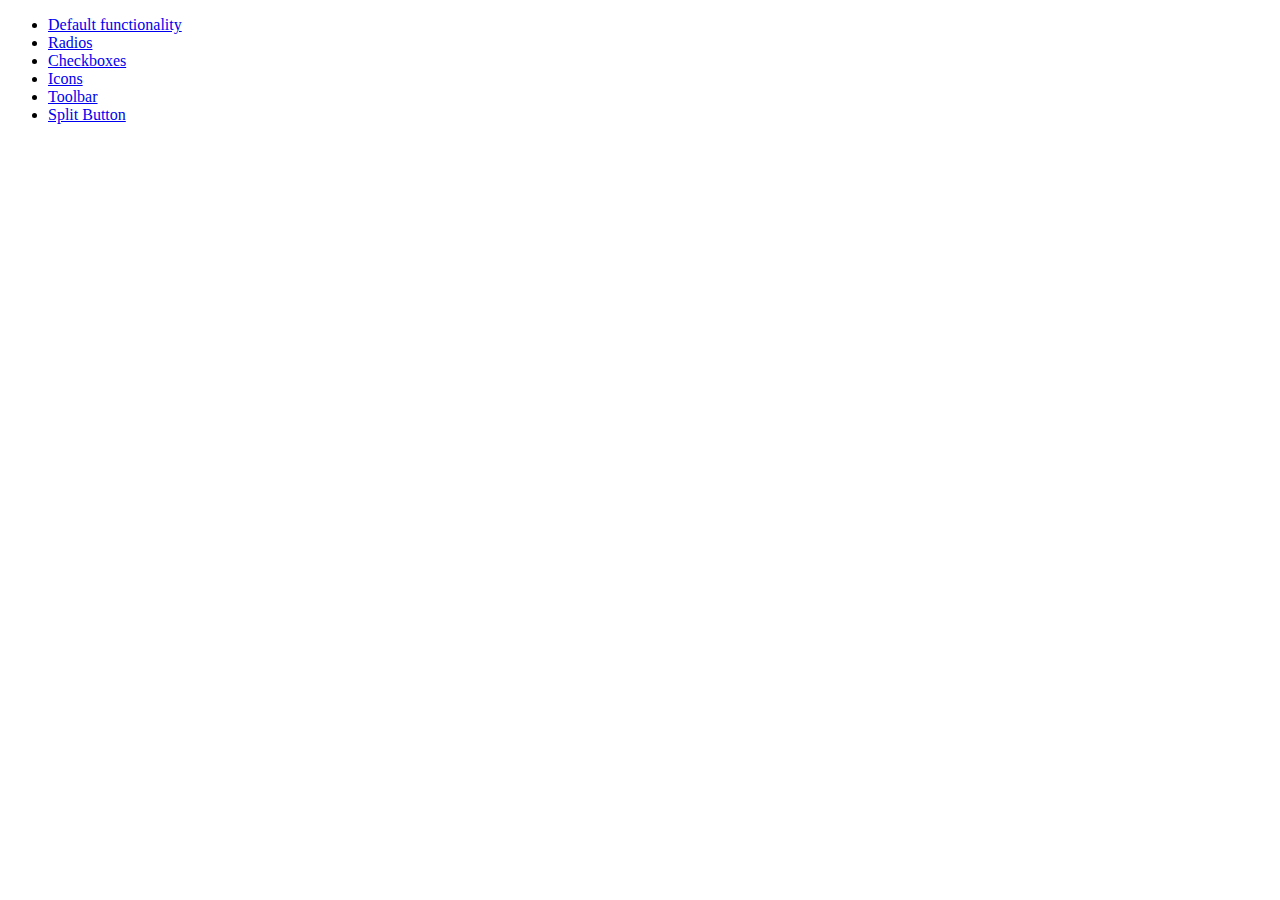
<file: html/js/jquery-ui/development-bundle/demos/button/index.html>
<!doctype html>
<html lang="en">
<head>
	<meta charset="utf-8">
	<title>jQuery UI Button Demos</title>
</head>
<body>

<ul>
	<li><a href="default.html">Default functionality</a></li>
	<li><a href="radio.html">Radios</a></li>
	<li><a href="checkbox.html">Checkboxes</a></li>
	<li><a href="icons.html">Icons</a></li>
	<li><a href="toolbar.html">Toolbar</a></li>
	<li><a href="splitbutton.html">Split Button</a></li>
</ul>

</body>
</html>
</file>
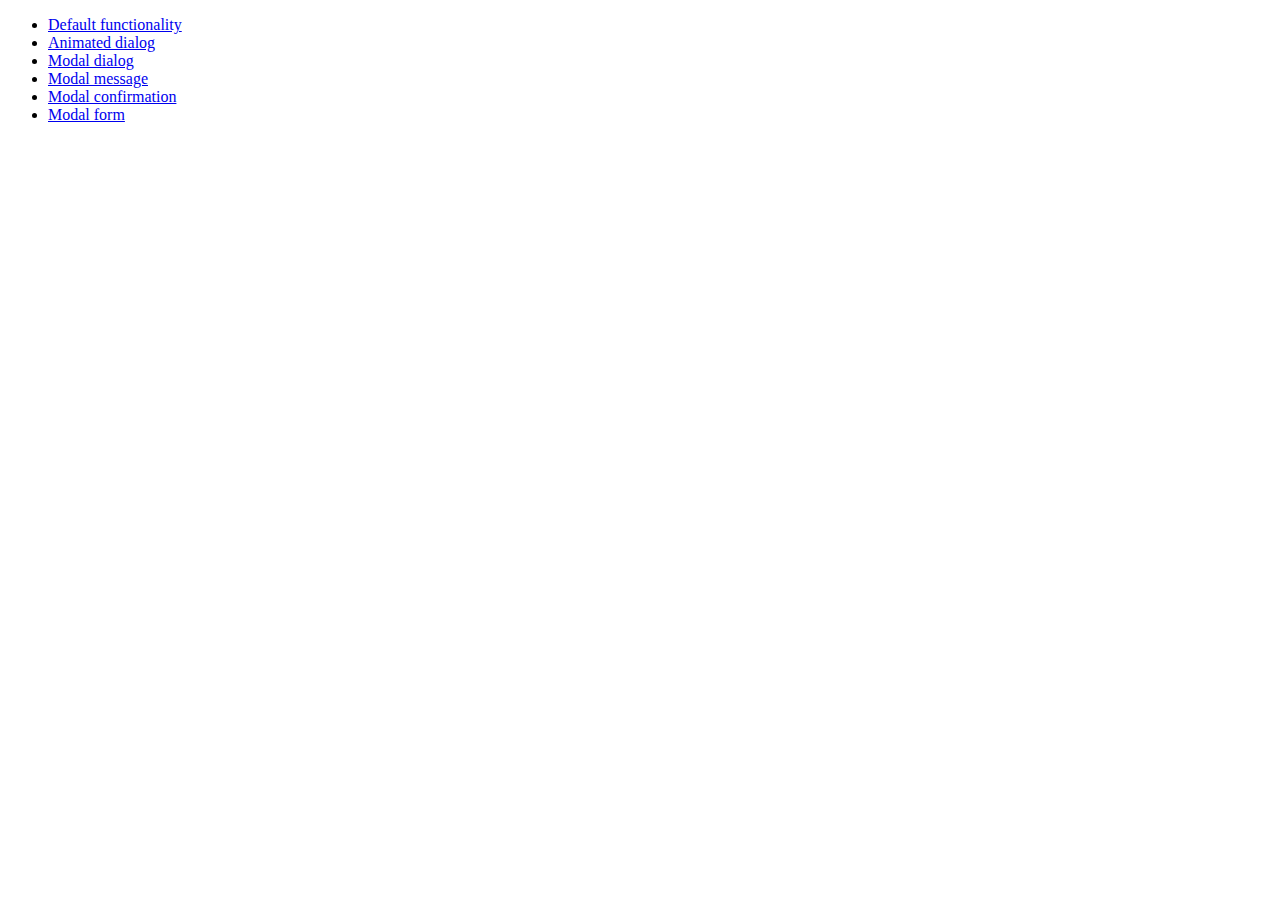
<file: html/js/jquery-ui/development-bundle/demos/dialog/index.html>
<!doctype html>
<html lang="en">
<head>
	<meta charset="utf-8">
	<title>jQuery UI Dialog Demos</title>
</head>
<body>

<ul>
	<li><a href="default.html">Default functionality</a></li>
	<li><a href="animated.html">Animated dialog</a></li>
	<li><a href="modal.html">Modal dialog</a></li>
	<li><a href="modal-message.html">Modal message</a></li>
	<li><a href="modal-confirmation.html">Modal confirmation</a></li>
	<li><a href="modal-form.html">Modal form</a></li>
</ul>

</body>
</html>
</file>
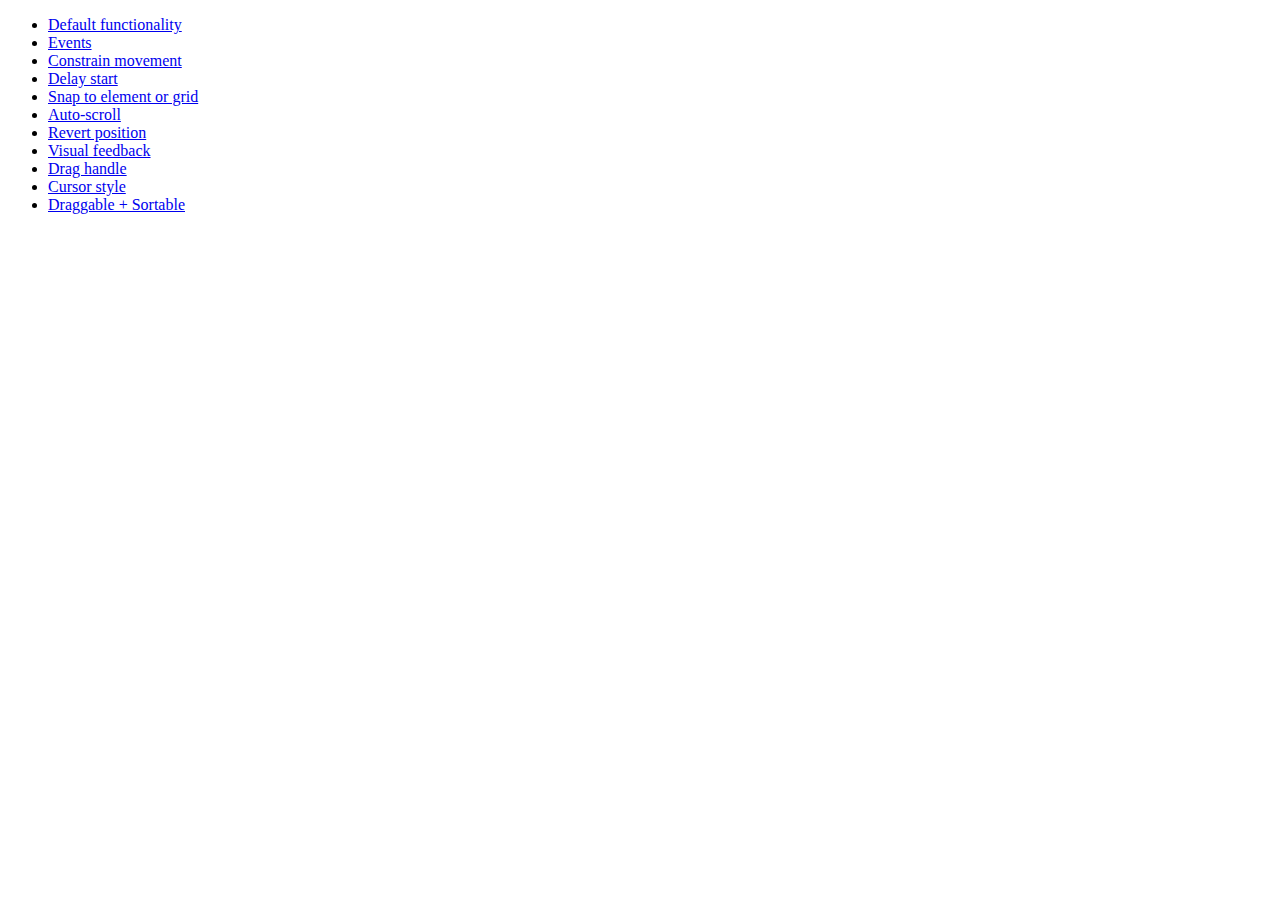
<file: html/js/jquery-ui/development-bundle/demos/draggable/index.html>
<!doctype html>
<html lang="en">
<head>
	<meta charset="utf-8">
	<title>jQuery UI Draggable Demos</title>
</head>
<body>

<ul>
	<li><a href="default.html">Default functionality</a></li>
	<li><a href="events.html">Events</a></li>
	<li><a href="constrain-movement.html">Constrain movement</a></li>
	<li><a href="delay-start.html">Delay start</a></li>
	<li><a href="snap-to.html">Snap to element or grid</a></li>
	<li><a href="scroll.html">Auto-scroll</a></li>
	<li><a href="revert.html">Revert position</a></li>
	<li><a href="visual-feedback.html">Visual feedback</a></li>
	<li><a href="handle.html">Drag handle</a></li>
	<li><a href="cursor-style.html">Cursor style</a></li>
	<li><a href="sortable.html">Draggable + Sortable</a></li>
</ul>

</body>
</html>
</file>
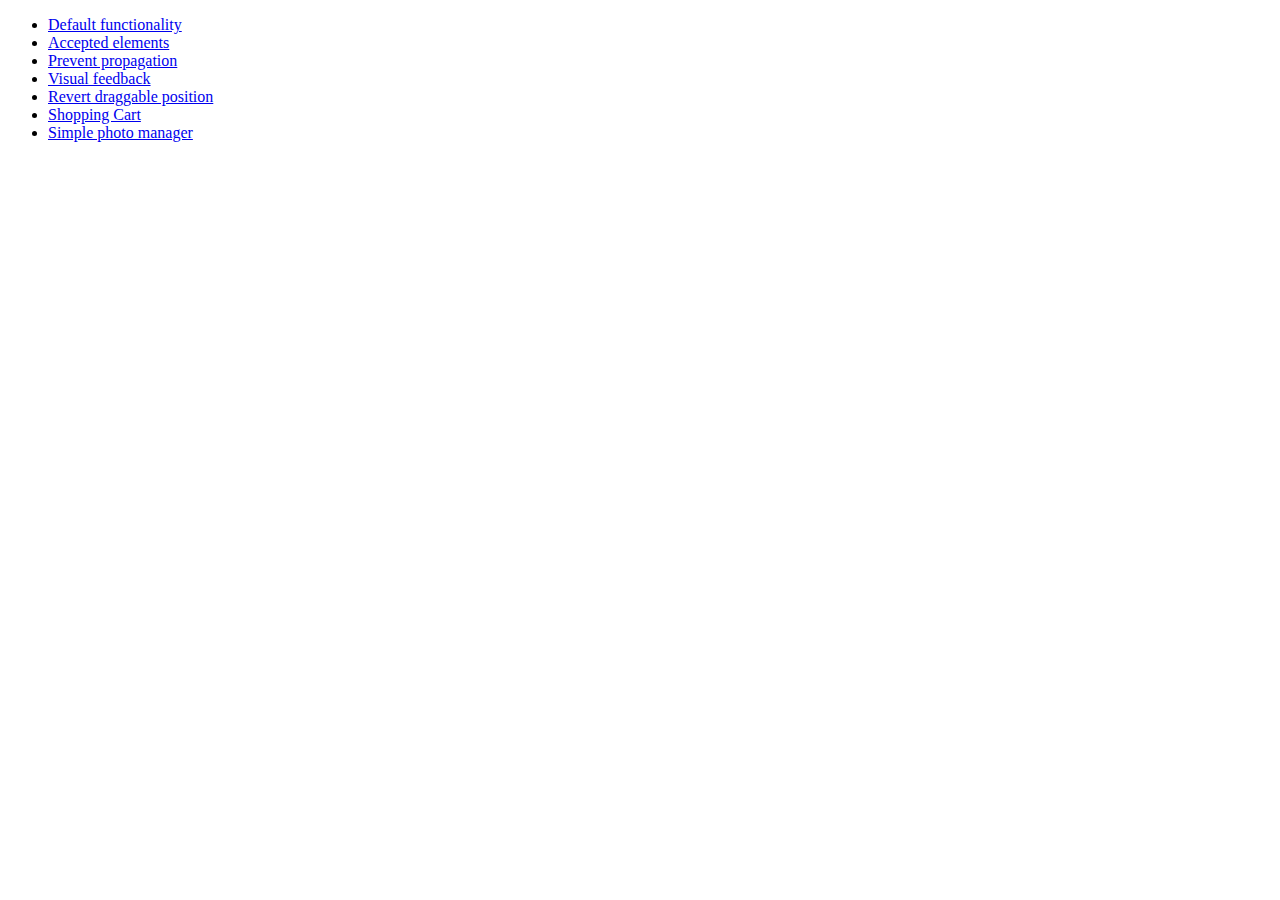
<file: html/js/jquery-ui/development-bundle/demos/droppable/index.html>
<!doctype html>
<html lang="en">
<head>
	<meta charset="utf-8">
	<title>jQuery UI Droppable Demos</title>
</head>
<body>

<ul>
	<li><a href="default.html">Default functionality</a></li>
	<li><a href="accepted-elements.html">Accepted elements</a></li>
	<li><a href="propagation.html">Prevent propagation</a></li>
	<li><a href="visual-feedback.html">Visual feedback</a></li>
	<li><a href="revert.html">Revert draggable position</a></li>
	<li><a href="shopping-cart.html">Shopping Cart</a></li>
	<li><a href="photo-manager.html">Simple photo manager</a></li>
</ul>

</body>
</html>
</file>
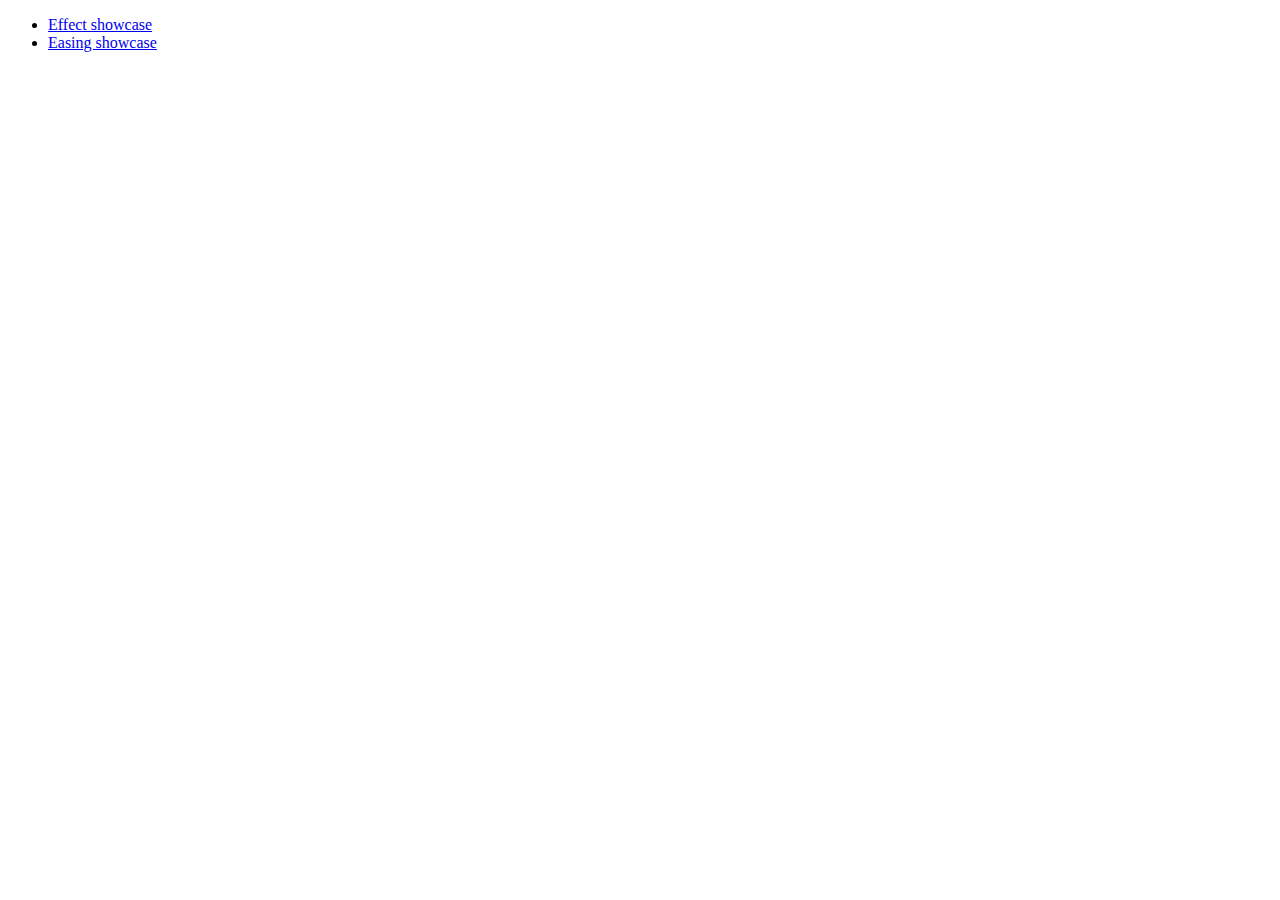
<file: html/js/jquery-ui/development-bundle/demos/effect/index.html>
<!doctype html>
<html lang="en">
<head>
	<meta charset="utf-8">
	<title>jQuery UI Effects Demos</title>
</head>
<body>

<ul>
	<li><a href="default.html">Effect showcase</a></li>
	<li><a href="easing.html">Easing showcase</a></li>
</ul>

</body>
</html>
</file>
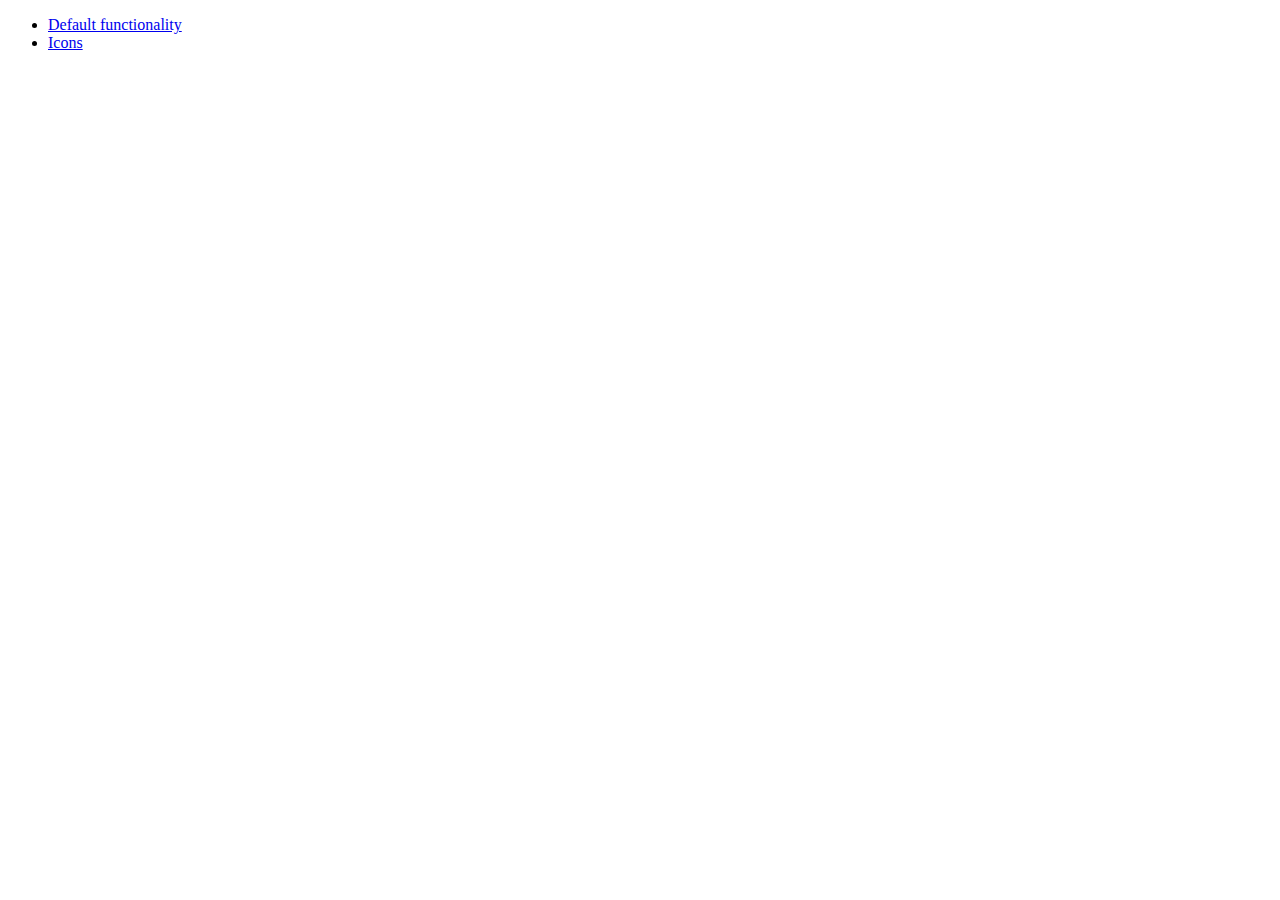
<file: html/js/jquery-ui/development-bundle/demos/menu/index.html>
<!doctype html>
<html lang="en">
<head>
	<meta charset="utf-8">
	<title>jQuery UI Menu Demos</title>
</head>
<body>

<ul>
	<li><a href="default.html">Default functionality</a></li>
	<li><a href="icons.html">Icons</a></li>
</ul>

</body>
</html>
</file>
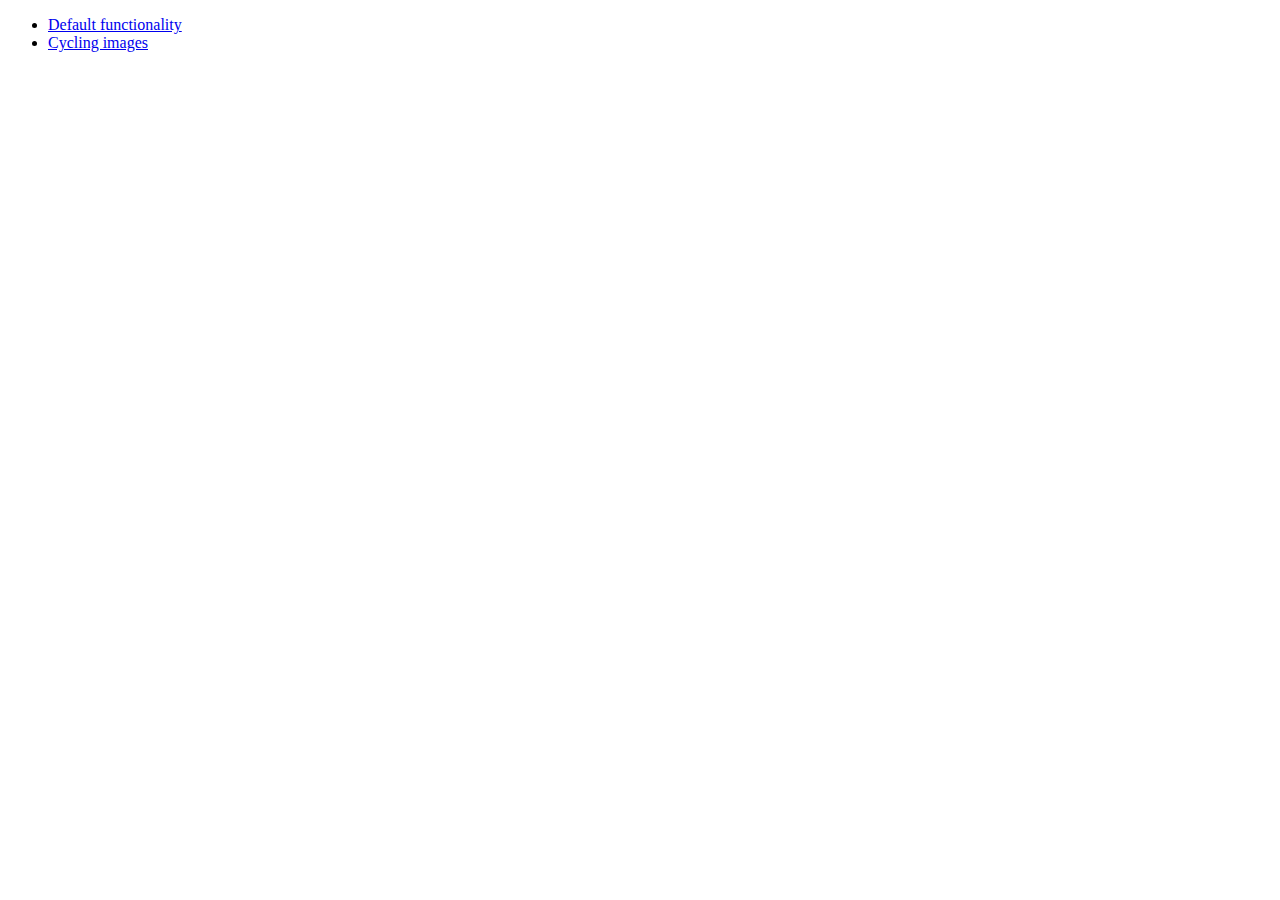
<file: html/js/jquery-ui/development-bundle/demos/position/index.html>
<!doctype html>
<html lang="en">
<head>
	<meta charset="utf-8">
	<title>jQuery UI Position Demo</title>
</head>
<body>

<ul>
	<li><a href="default.html">Default functionality</a></li>
	<li><a href="cycler.html">Cycling images</a></li>
</ul>

</body>
</html>
</file>
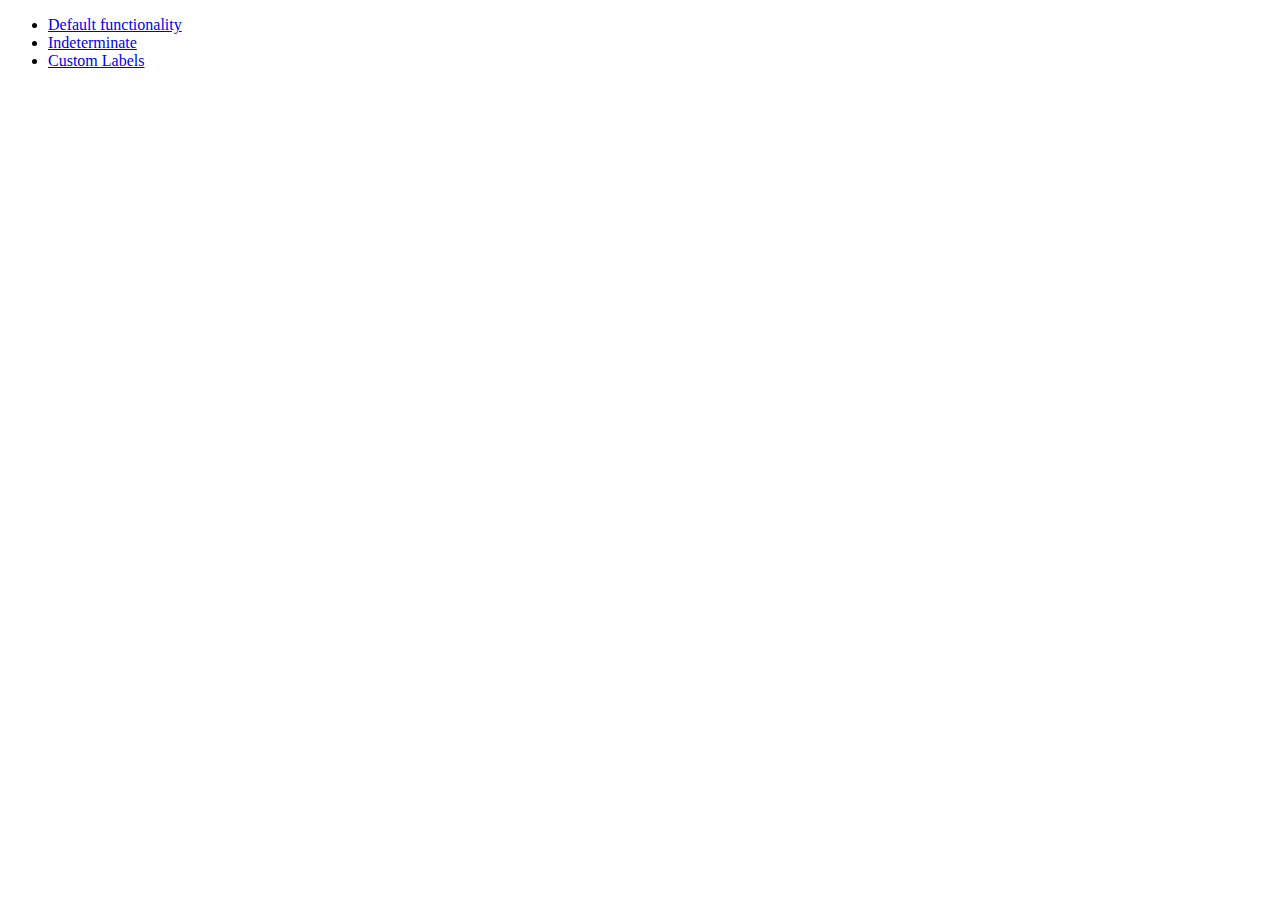
<file: html/js/jquery-ui/development-bundle/demos/progressbar/index.html>
<!doctype html>
<html lang="en">
<head>
	<meta charset="utf-8">
	<title>jQuery UI Progressbar Demos</title>
</head>
<body>

<ul>
	<li><a href="default.html">Default functionality</a></li>
	<li><a href="indeterminate.html">Indeterminate</a></li>
	<li><a href="label.html">Custom Labels</a></li>
</ul>

</body>
</html>
</file>
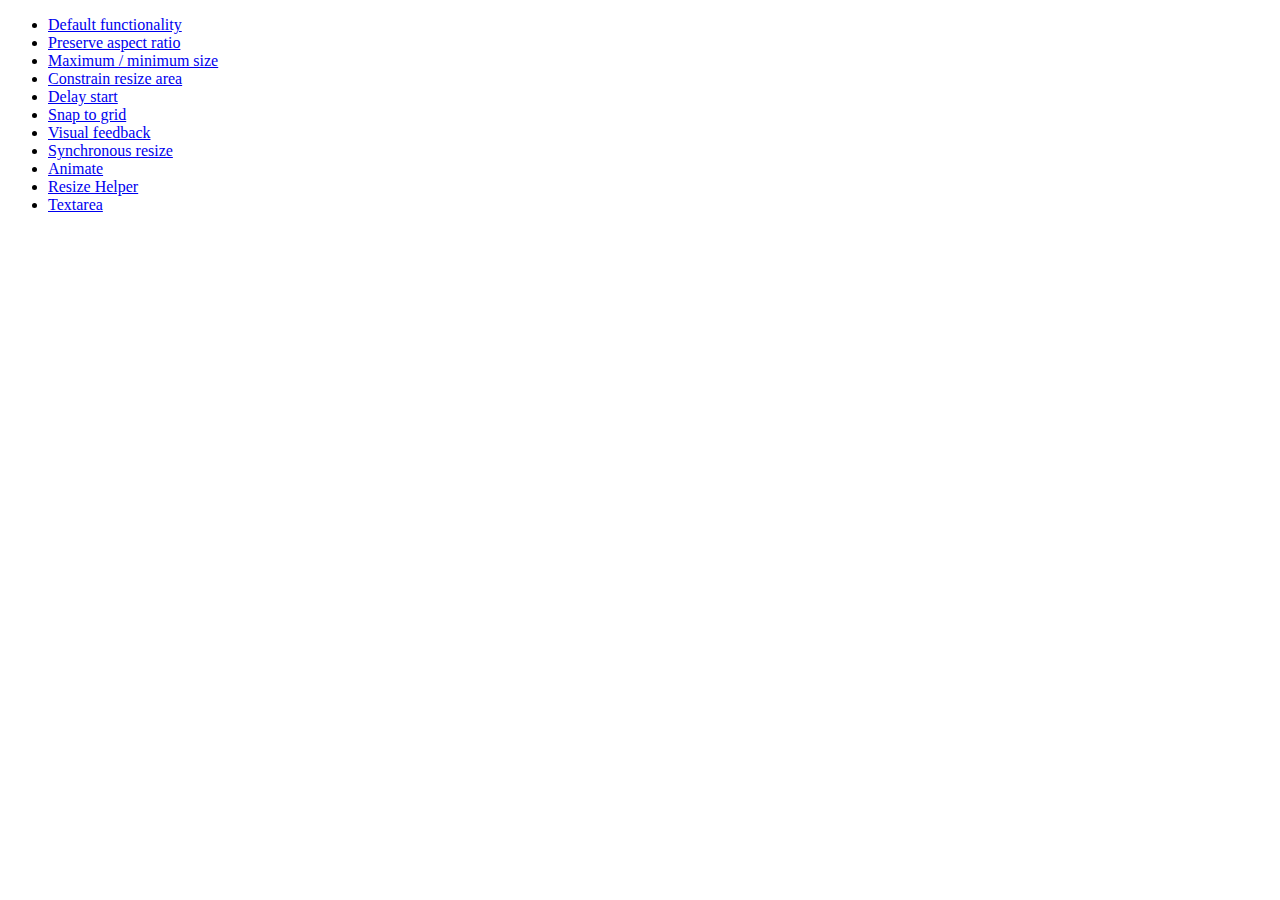
<file: html/js/jquery-ui/development-bundle/demos/resizable/index.html>
<!doctype html>
<html lang="en">
<head>
	<meta charset="utf-8">
	<title>jQuery UI Resizable Demos</title>
</head>
<body>

<ul>
	<li><a href="default.html">Default functionality</a></li>
	<li><a href="aspect-ratio.html">Preserve aspect ratio</a></li>
	<li><a href="max-min.html">Maximum / minimum size</a></li>
	<li><a href="constrain-area.html">Constrain resize area</a></li>
	<li><a href="delay-start.html">Delay start</a></li>
	<li><a href="snap-to-grid.html">Snap to grid</a></li>
	<li><a href="visual-feedback.html">Visual feedback</a></li>
	<li><a href="synchronous-resize.html">Synchronous resize</a></li>
	<li><a href="animate.html">Animate</a></li>
	<li><a href="helper.html">Resize Helper</a></li>
	<li><a href="textarea.html">Textarea</a></li>
</ul>

</body>
</html>
</file>
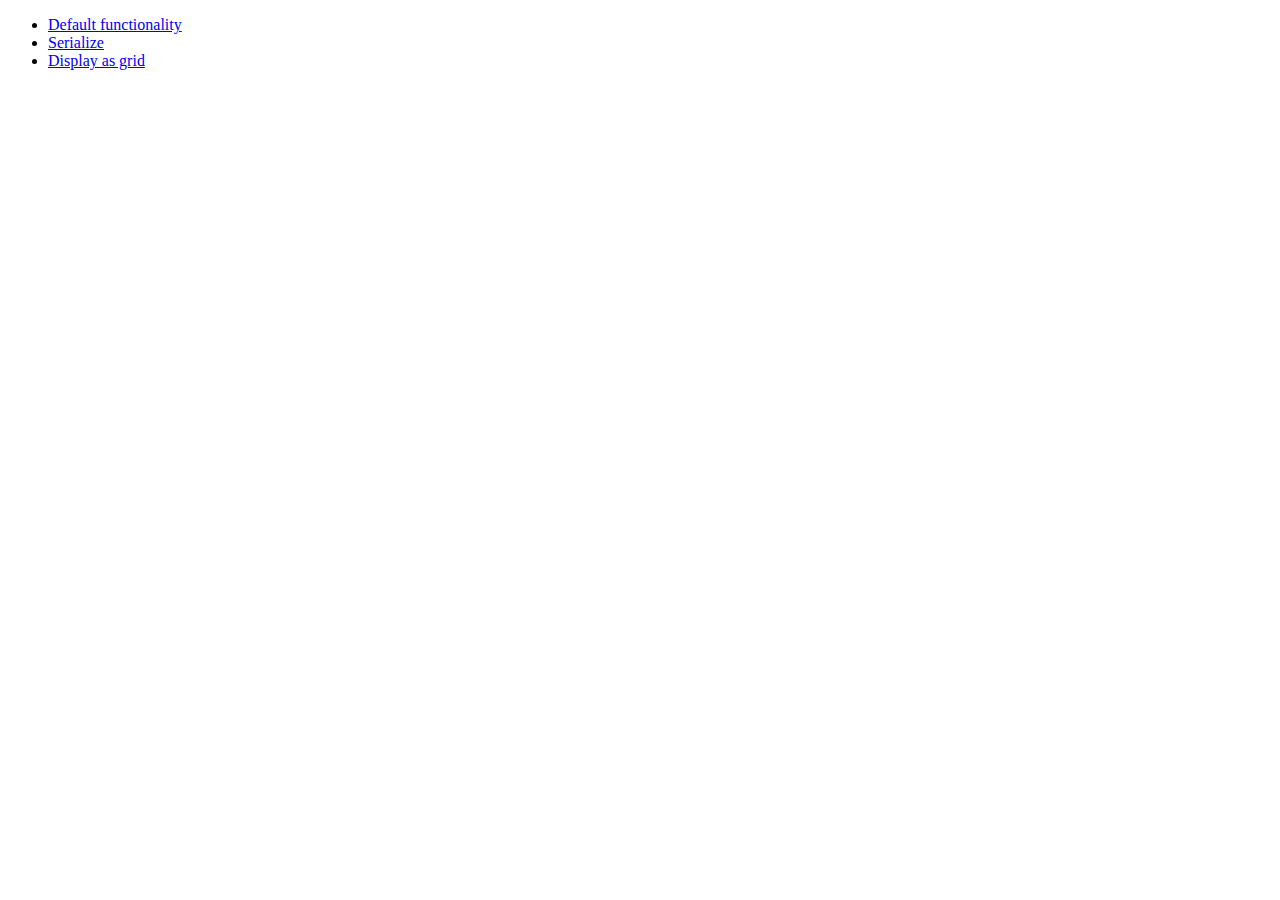
<file: html/js/jquery-ui/development-bundle/demos/selectable/index.html>
<!doctype html>
<html lang="en">
<head>
	<meta charset="utf-8">
	<title>jQuery UI Selectable Demos</title>
</head>
<body>

<ul>
	<li><a href="default.html">Default functionality</a></li>
	<li><a href="serialize.html">Serialize</a></li>
	<li><a href="display-grid.html">Display as grid</a></li>
</ul>

</body>
</html>
</file>
